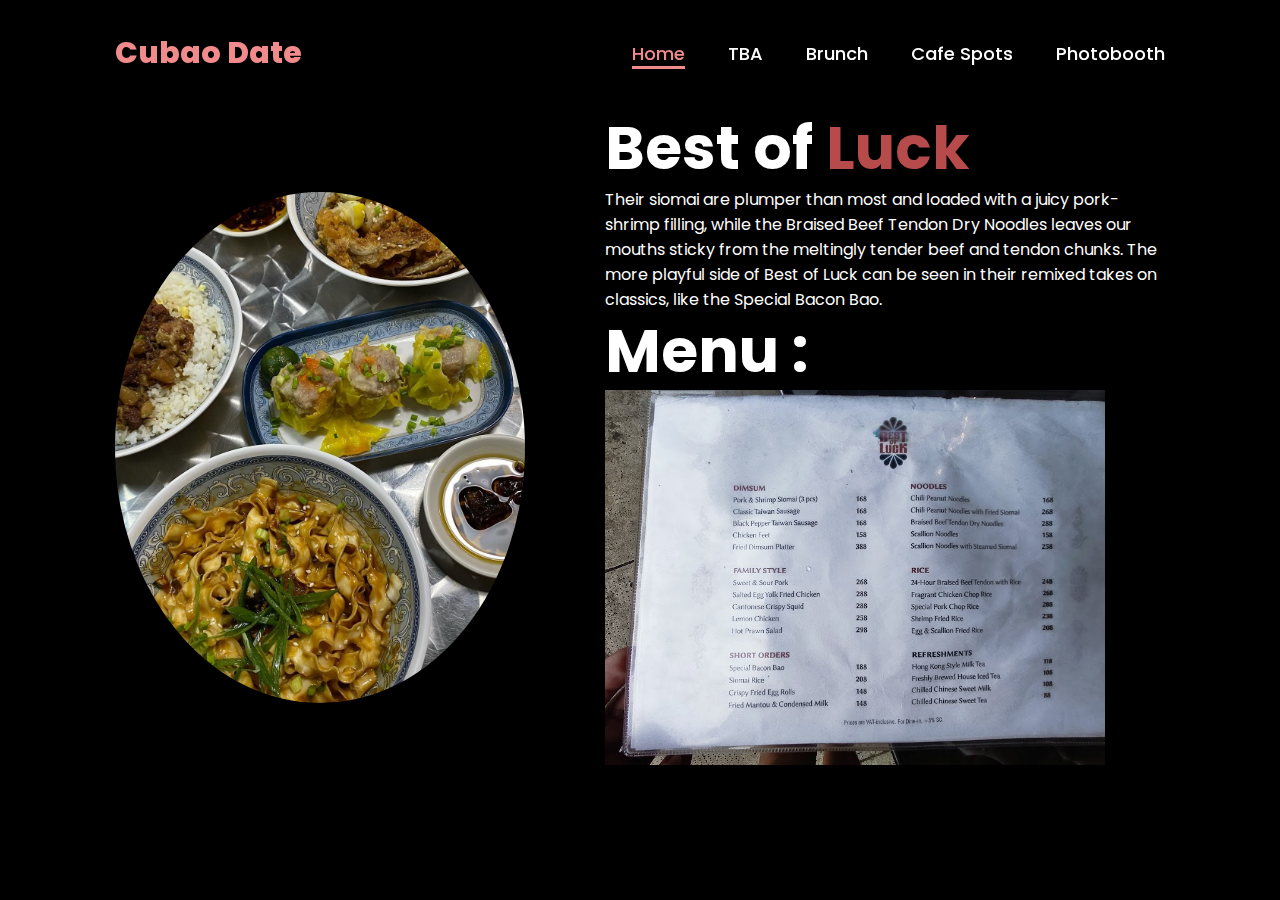
<file: Brunch.html>
<!DOCTYPE html>
<html lang="en">
    
<head>
    <meta charset="UTF-8">
    <meta name="viewport" content="width=device-width, initial-scale=1.0">
    <link rel="stylesheet" href="https://cdnjs.cloudflare.com/ajax/libs/font-awesome/6.5.2/css/all.min.css">
    <link rel="stylesheet" href="style5.css">
    <title>Brunch</title>
</head>
<body>
    <header>
        <a href="#" class="logo">Cubao Date</a>

        <nav>
            <a href="yes.html" class="active"> Home</a>
            <a href="TBA.html" >TBA</a>
            <a href="Brunch.html" >Brunch</a>
            <a href="cafe.html" >Cafe Spots</a>
            <a href="Photo.html" >Photobooth</a>
        </nav>
    </header>
    <section class="home">
        <div class="home-img">
            <img src="photo/Best-of-Luck-Cubao.jpg" alt="">
        </div>
        <div class="home-content">
            <h1>Best of  <span>Luck</span></h1>
            <p>Their siomai are plumper than most and loaded with a juicy pork-shrimp filling, while the Braised Beef Tendon Dry Noodles leaves our mouths sticky from the meltingly tender beef and tendon chunks. The more playful side of Best of Luck can be seen in their remixed takes on classics, like the Special Bacon Bao.
            </p>
            <div class="social-icons">
                <h1>
                Menu :
                </h1>
                <h3 class="menu-item">
                    <img src="photo/AWYs27zaRQPu-iWwH7OQkOzKqIbVwYEl_2MvWYmD-iyH8y7Qb8iWBSovqFN3bUWXG4zUJVVuxAXKb_xj9KMc5erXHCUdwNy8JYX6tOJi6XvZl6RDih8pzS82XK16RIzii-T1g--Qe_khN8BjOxy8k0bMwDQdgLCXTRaSiGDTh2RnJ8JSODFw.jpg" alt="Siomai"/>
                </h3>
            </div>
        </div>
    </section>
    
</body>
</html>
</file>
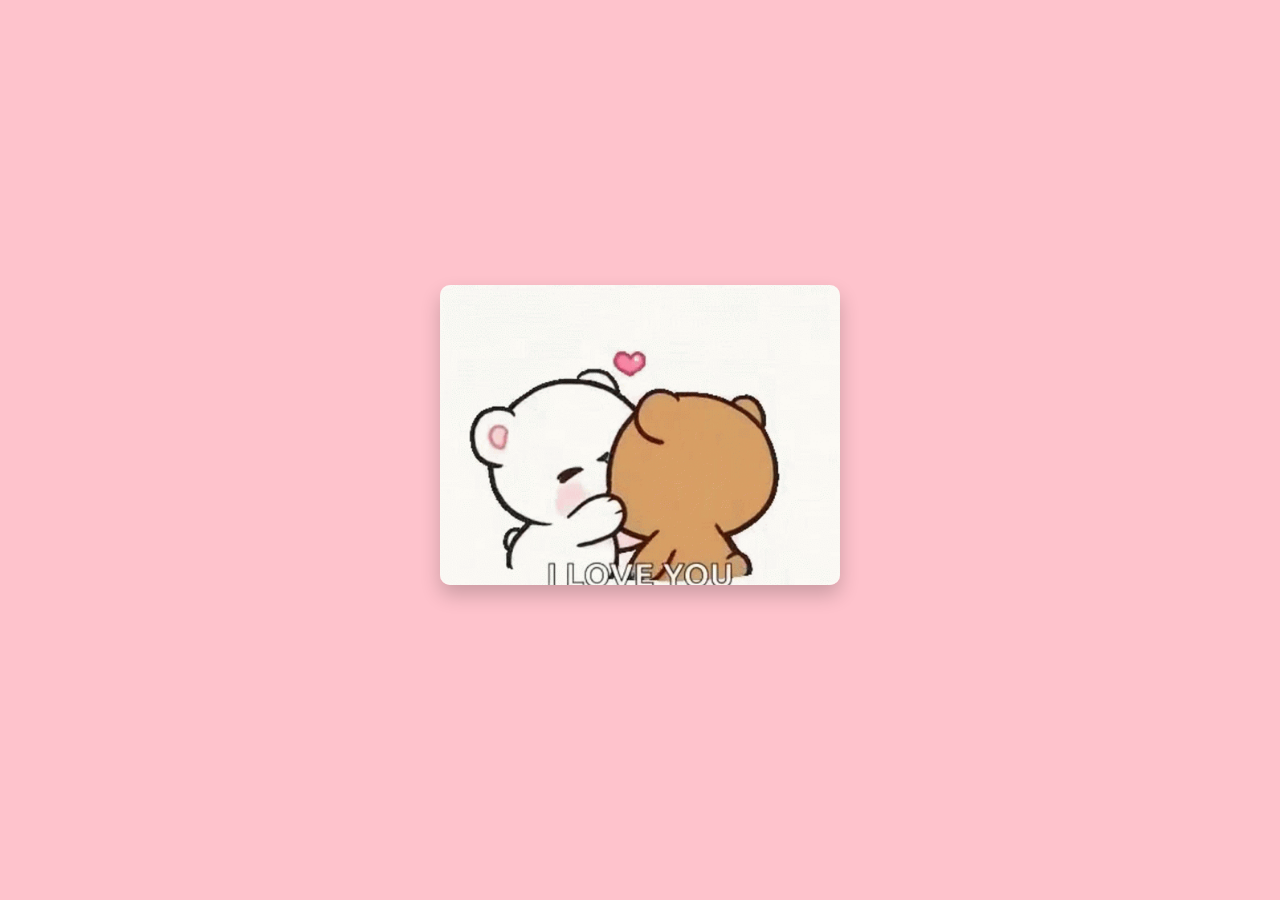
<file: kiss.html>
<!DOCTYPE html>
<html lang="en">
<head>
    <meta charset="UTF-8">
    <meta name="viewport" content="width=device-width, initial-scale=1.0">
    <title>GIF Center Page</title>
    <style>
        *{
            background-color: rgb(254, 195, 204);
        }
        body {
            font-family: 'Arial', sans-serif;
            display: flex;
            flex-direction: column;
            justify-content: center;
            align-items: center;
            height: 100vh;
            margin: 0;
            background: rgb(254, 195, 204);
        }

        .gif-container {
            width: 400px;
            height: 300px;
            margin-bottom: 30px;
            box-shadow: 0 10px 20px rgba(0,0,0,0.2);
            border-radius: 10px;
            overflow: hidden;
        }

        .nav-button {
            padding: 15px 30px;
            font-size: 18px;
            font-weight: 600;
            color: #2c3e50;
            background-color: transparent;
            border: 3px solid #2c3e50;
            border-radius: 50px;
            cursor: pointer;
            transition: all 0.3s ease;
            position: relative;
            overflow: hidden;
            text-decoration: none;
        }

        .nav-button:hover {
            background-color: #2c3e50;
            color: white;
            transform: translateY(-3px);
            box-shadow: 0 5px 15px rgba(0,0,0,0.3);
        }

        .nav-button:active {
            transform: translateY(-1px);
        }

        .nav-button::before {
            content: "";
            position: absolute;
            top: 0;
            left: -100%;
            width: 100%;
            height: 100%;
            background: linear-gradient(90deg, transparent, rgba(255,255,255,0.2), transparent);
            transition: 0.5s;
        }

        .nav-button:hover::before {
            left: 100%;
        }
    </style>
</head>
<body>
    <div class="gif-container">
        <img src="photo/i-love-you-gif-1.gif" alt="Animated illustration showing abstract colorful particles moving and connecting" style="width: 100%; height: 100%; object-fit: cover;">
    </div>
</body>
</html>
</file>
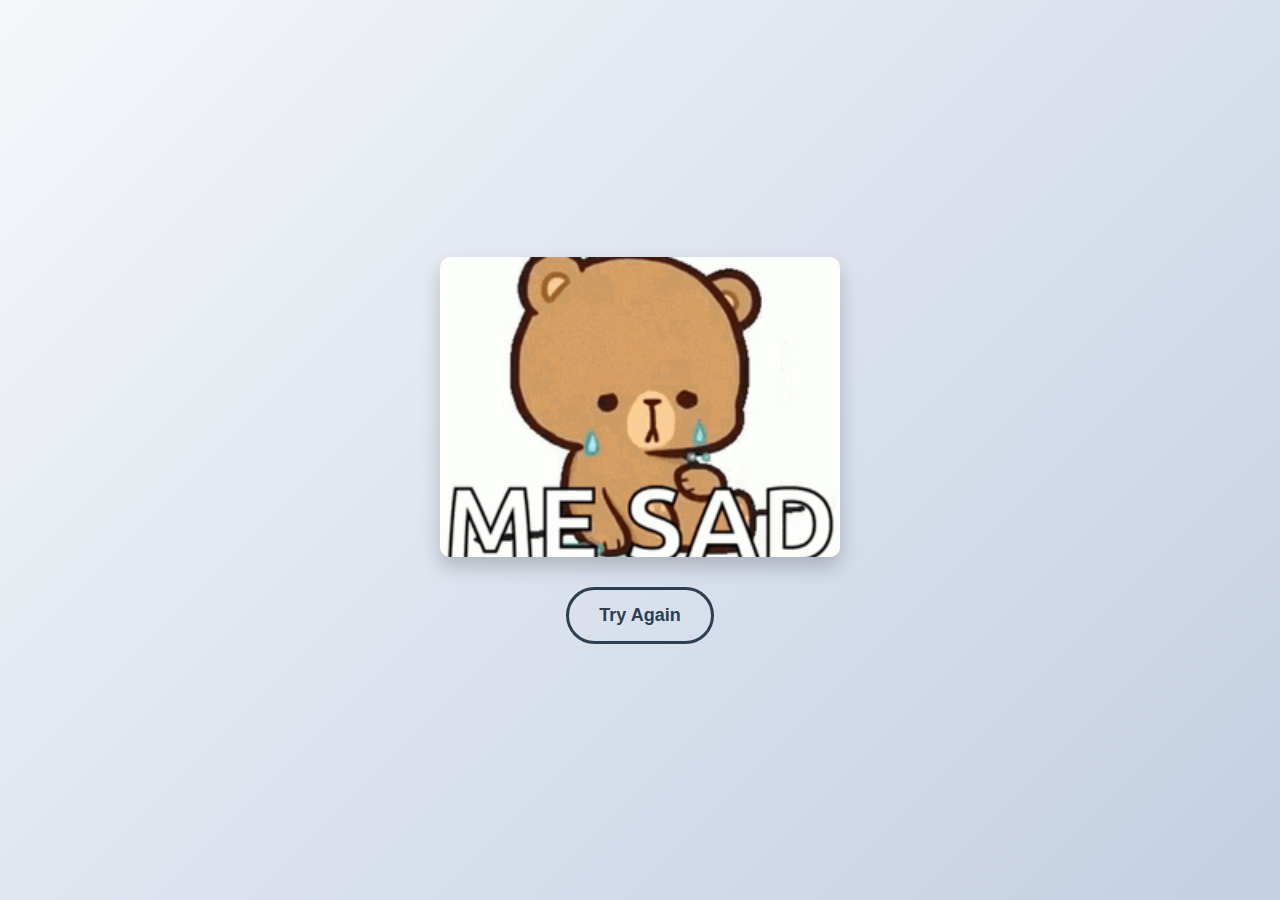
<file: no.html>
<!DOCTYPE html>
<html lang="en">
<head>
    <meta charset="UTF-8">
    <meta name="viewport" content="width=device-width, initial-scale=1.0">
    <title>GIF Center Page</title>
    <style>
        *{
            background-color: rgb(254, 195, 204);
        }
        body {
            font-family: 'Arial', sans-serif;
            display: flex;
            flex-direction: column;
            justify-content: center;
            align-items: center;
            height: 100vh;
            margin: 0;
            background: linear-gradient(135deg, #f5f7fa 0%, #c3cfe2 100%);
        }

        .gif-container {
            width: 400px;
            height: 300px;
            margin-bottom: 30px;
            box-shadow: 0 10px 20px rgba(0,0,0,0.2);
            border-radius: 10px;
            overflow: hidden;
        }

        .nav-button {
            padding: 15px 30px;
            font-size: 18px;
            font-weight: 600;
            color: #2c3e50;
            background-color: transparent;
            border: 3px solid #2c3e50;
            border-radius: 50px;
            cursor: pointer;
            transition: all 0.3s ease;
            position: relative;
            overflow: hidden;
            text-decoration: none;
        }

        .nav-button:hover {
            background-color: #2c3e50;
            color: white;
            transform: translateY(-3px);
            box-shadow: 0 5px 15px rgba(0,0,0,0.3);
        }

        .nav-button:active {
            transform: translateY(-1px);
        }

        .nav-button::before {
            content: "";
            position: absolute;
            top: 0;
            left: -100%;
            width: 100%;
            height: 100%;
            background: linear-gradient(90deg, transparent, rgba(255,255,255,0.2), transparent);
            transition: 0.5s;
        }

        .nav-button:hover::before {
            left: 100%;
        }
    </style>
</head>
<body>
    <div class="gif-container">
        <img src="photo/sad-bear-crying-emoji-ax6mr7pna5nw2za5.gif" alt="Animated illustration showing abstract colorful particles moving and connecting" style="width: 100%; height: 100%; object-fit: cover;">
    </div>

    <a href="index.html" class="nav-button">Try Again</a>

    <script>
        // Animation enhancement for the button
        document.querySelector('.nav-button').addEventListener('mouseenter', function() {
            this.style.transition = 'all 0.3s cubic-bezier(0.25, 0.46, 0.45, 0.94)';
        });

        document.querySelector('.nav-button').addEventListener('mouseleave', function() {
            this.style.transition = 'all 0.5s cubic-bezier(0.25, 0.46, 0.45, 0.94)';
        });
    </script>
</body>
</html>
</file>
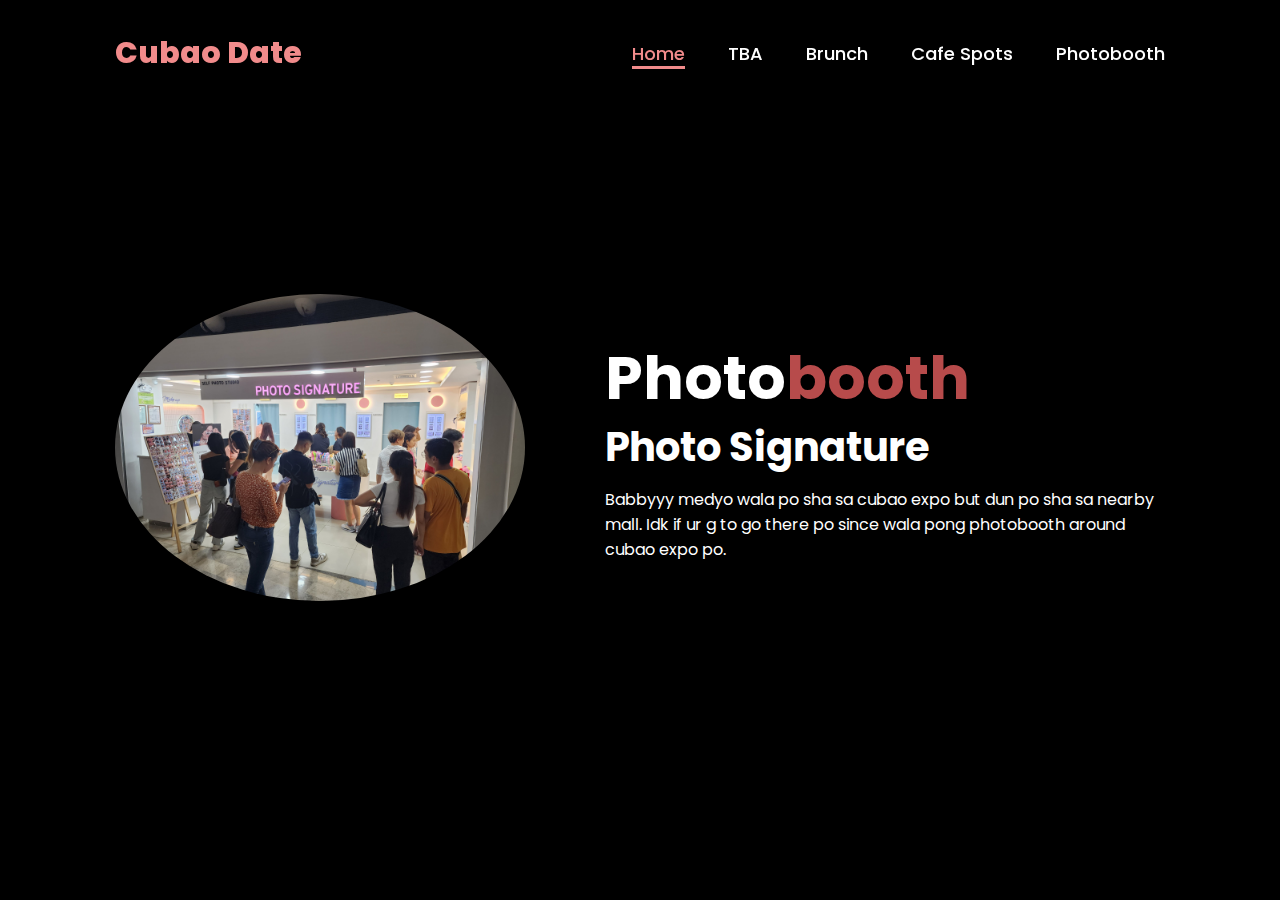
<file: Photo.html>
<!DOCTYPE html>
<html lang="en">
    
<head>
    <meta charset="UTF-8">
    <meta name="viewport" content="width=device-width, initial-scale=1.0">
    <link rel="stylesheet" href="https://cdnjs.cloudflare.com/ajax/libs/font-awesome/6.5.2/css/all.min.css">
    <link rel="stylesheet" href="style6.css">
    <title>Cafe</title>
</head>
<body>
    <header>
        <a href="#" class="logo">Cubao Date</a>

        <nav>
            <a href="yes.html" class="active"> Home</a>
            <a href="TBA.html" >TBA</a>
            <a href="Brunch.html" >Brunch</a>
            <a href="cafe.html" >Cafe Spots</a>
            <a href="Photo.html" >Photobooth</a>
        </nav>
    </header>
    <section class="home">
        <div class="home-img">
            <img src="photo/469315961_122118895604405915_937400534586571782_n.jpg" alt="">
        </div>
        <div class="home-content">
            <h1>Photo<span>booth</span></h1>
            <h3 class="typing-text">Photo Signature</h3>
            <p>
            Babbyyy medyo wala po sha sa cubao expo but dun po sha sa nearby mall. Idk if ur g to go there po since wala pong photobooth around cubao expo po.
            </p>
            <div class="social-icons">
            </div>
        </div>
    </section>
</body>
</html>
</file>
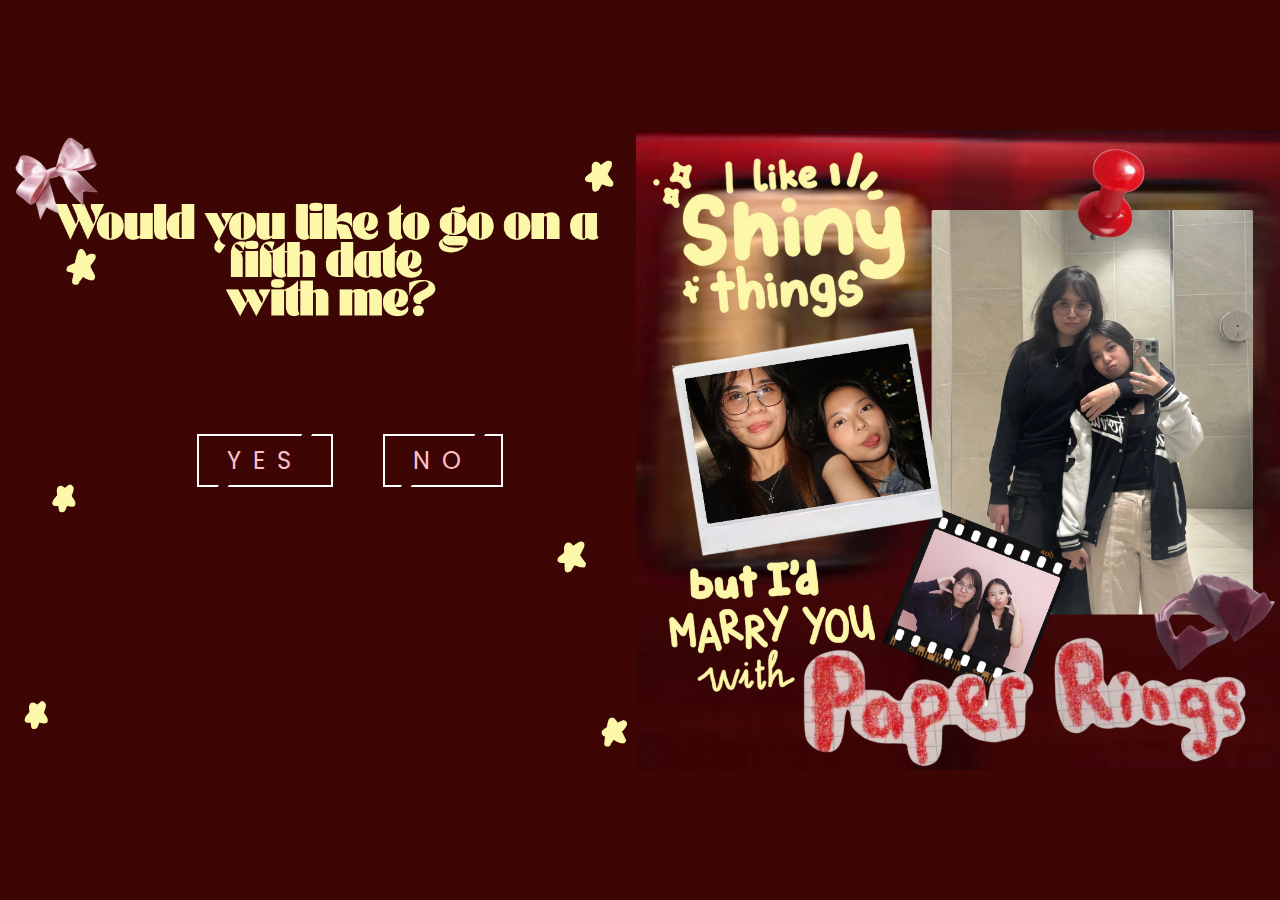
<file: question.html>
<!DOCTYPE html>
<html lang="en">
<head>
    <meta charset="UTF-8">
    <meta name="viewport" content="width=device-width, initial-scale=1.0">
    <link rel="stylesheet" href="style2.css">
    <title>Date Question </title>
    <style>
        /* Reset default margin and padding */
        body, html {
            margin: 0;
            padding: 0;
            height: 100%; /* Full height */
        }

        /* Background image styling */
        body {
            background-image: url(photo/QUESTION.png); /* Replace with your image path */
            background-size:contain; /* Cover the entire viewport */
            background-position: center; /* Center the image */
            background-repeat: no-repeat; /* Prevent the image from repeating */
            background-color: #3d0605;
            color: white; /* Text color */
            display: flex; /* Use flexbox for centering content */
            justify-content: center; /* Center horizontally */
            align-items: center; /* Center vertically */
            text-align: center; /* Center text */
        }

    </style>
</head>
<body>
    <div class="yes">
        <a href="yes.html"style="--clr:#1e9bff"><span>Yes</span><i></i></a>
    </div>
    <div class="no">
        <a href="no.html"style="--clr:#ff1e1e"><span>No</span><i></i></a>
    </div>
</body>
</html>
</file>
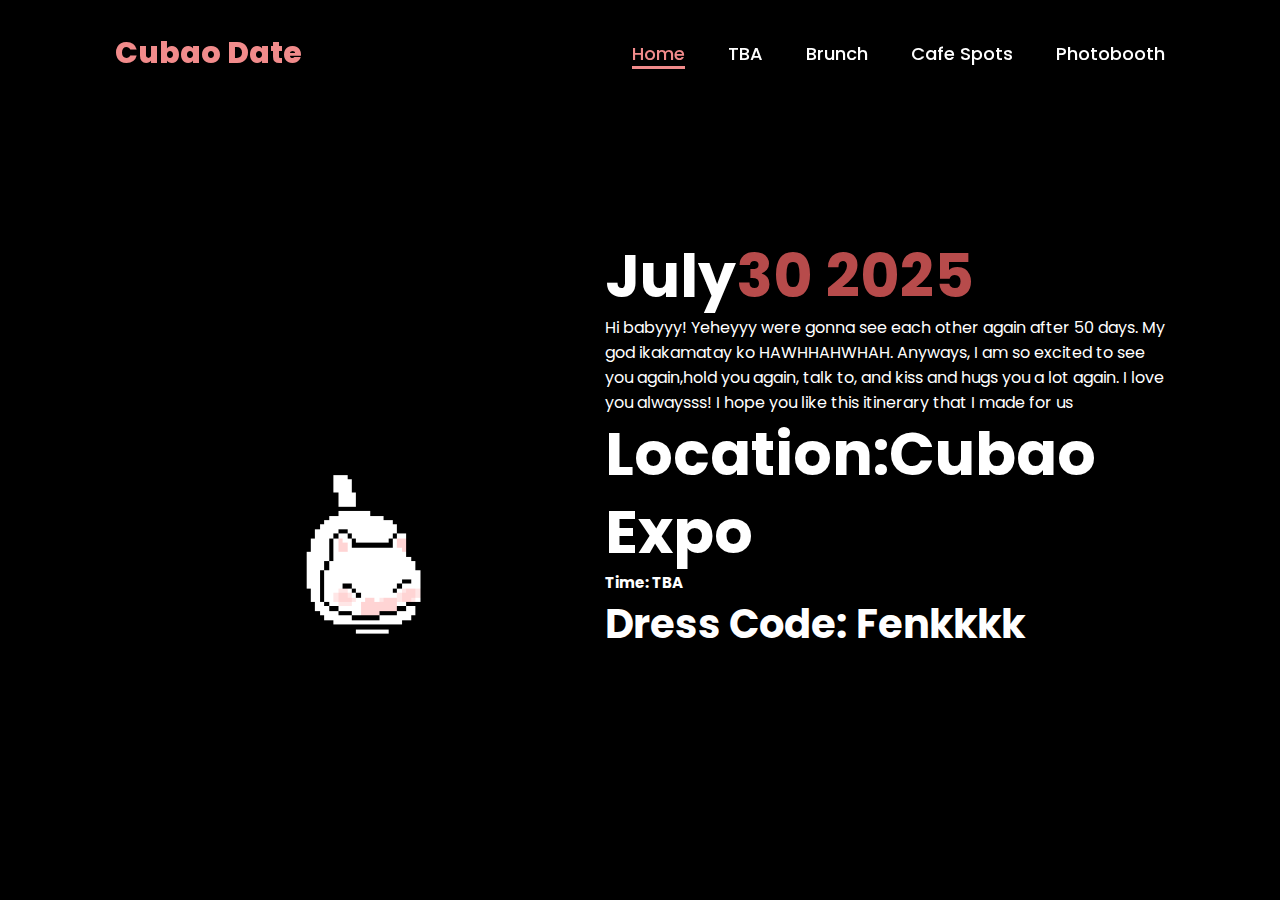
<file: TBA.html>
<!DOCTYPE html>
<html lang="en">
    
<head>
    <meta charset="UTF-8">
    <meta name="viewport" content="width=device-width, initial-scale=1.0">
    <link rel="stylesheet" href="https://cdnjs.cloudflare.com/ajax/libs/font-awesome/6.5.2/css/all.min.css">
    <link rel="stylesheet" href="style5.css">
    <title>Setting</title>
</head>
<body>
    <header>
        <a href="#" class="logo">Cubao Date</a>

        <nav>
            <a href="yes.html" class="active"> Home</a>
            <a href="TBA.html" >TBA</a>
            <a href="Brunch.html" >Brunch</a>
            <a href="cafe.html" >Cafe Spots</a>
            <a href="Photo.html" >Photobooth</a>
        </nav>
    </header>
    <section class="home">
        <div class="home-img">
            <img src="photo/mewmew.gif" alt="">
        </div>
        <div class="home-content">
            <h1>July<span>30 2025</span></h1>
            <p>Hi babyyy! Yeheyyy were gonna see each other again after 50 days. My god ikakamatay ko HAWHHAHWHAH. Anyways, I am so excited to see you again,hold you again, talk to, and kiss and hugs you a lot again. I love you alwaysss! I hope you like this itinerary that I made for us
            </p>
            <div class="social-icons">
                <h1>
                Location:Cubao Expo
                </h1>
                <h2>Time: TBA</h2>
                <h3>Dress Code: Fenkkkk</h3>
            </div>
        </div>
    </section>
</body>
</html>
</file>
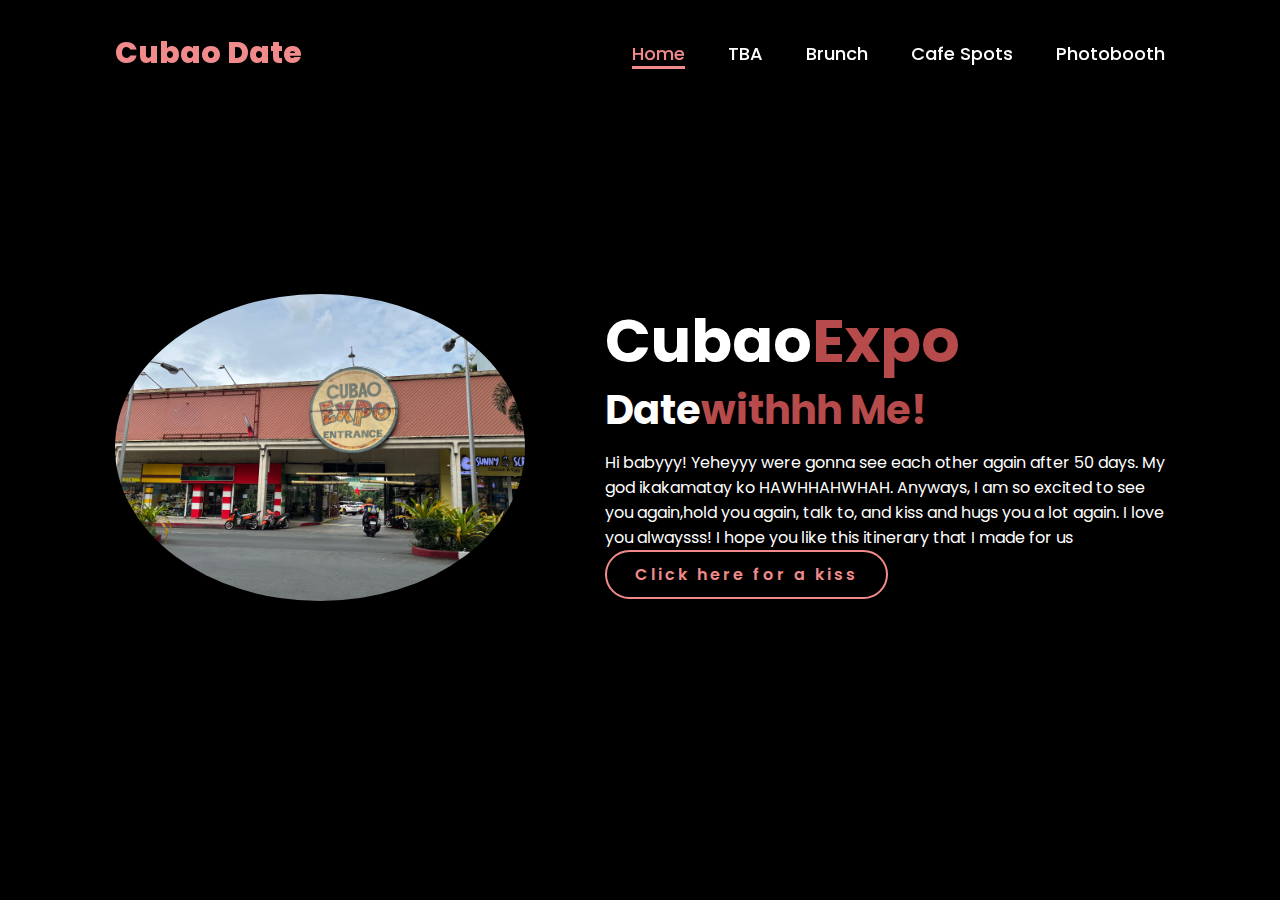
<file: yes.html>
<!DOCTYPE html>
<html lang="en">
    
<head>
    <meta charset="UTF-8">
    <meta name="viewport" content="width=device-width, initial-scale=1.0">
    <link rel="stylesheet" href="https://cdnjs.cloudflare.com/ajax/libs/font-awesome/6.5.2/css/all.min.css">
    <link rel="stylesheet" href="style3.css">
    <title>Itinerary</title>
</head>
<body>
    <header>
        <a href="#" class="logo">Cubao Date</a>

        <nav>
            <a href="yes.html" class="active"> Home</a>
            <a href="TBA.html" >TBA</a>
            <a href="Brunch.html" >Brunch</a>
            <a href="cafe.html" >Cafe Spots</a>
            <a href="Photo.html" >Photobooth</a>
        </nav>
    </header>
    <section class="home">
        <div class="home-img">
            <img src="photo/main.jpg" alt="">
        </div>
        <div class="home-content">
            <h1>Cubao<span>Expo</span></h1>
            <h3 class="typing-text">Date<span></span></h3>
            <p>Hi babyyy! Yeheyyy were gonna see each other again after 50 days. My god ikakamatay ko HAWHHAHWHAH. Anyways, I am so excited to see you again,hold you again, talk to, and kiss and hugs you a lot again. I love you alwaysss! I hope you like this itinerary that I made for us
            </p>
            <div class="social-icons">
            </div>
            <a href="kiss.html" class="btn">Click here for a kiss</a>
        </div>
    </section>
</body>
</html>
</file>
<file: style5.css>
@import url('https://fonts.googleapis.com/css2?family=Poppins:wght@100;200;300;400;500;600&display=swap');

*{
    margin: 0;
    padding: 0;
    box-sizing: border-box;
    text-decoration: none;
    border: none;
    outline: none;
    font-family: 'Poppins', sans-serif;
}

html{
    font-size: 62.5%;
}

body{
    width: 100%;
    height: 100vh;
    overflow-x: hidden;
    background-color: rgb(2, 63, 64);
    color: white;
}

header{
    margin-top: 20px;
    position: fixed;
    top: 0;
    left: 0;
    width: 100%;
    padding: 1rem 9%;
    background-color: transparent;
    filter: drop-shadow(10px);
    display: flex;
    justify-content: space-between;
    align-items: center;
    z-index: 100;
}

.logo{
    font-size: 3rem;
    color: #f18b8b;
    font-weight: 800;
    cursor: pointer;
    transition: 0.5s ease;
}

.logo:hover{
    transform: scale(1.1);
}

nav a{
    font-size: 1.8rem;
    color: white;
    margin-left: 4rem;
    font-weight: 500;
    transition: 0.3s ease;
    border-bottom: 3px solid transparent;
}

nav a:hover,
nav a.active{
    color: #f18b8b;
    border-bottom: 3px solid #f18b8b;
}

@media(max-width:995px){
    nav{
        position: absolute;
        display: none;
        top: 0;
        right: 0;
        width: 40%;
        border-left: 3px solid #f18b8b;
        border-bottom: 3px solid #f18b8b;
        border-bottom-left-radius: 2rem;
        padding: 1rem solid;
        background-color: #161616;
        border-top: 0.1rem solid rgba(0,0,0,0.1);
    }

    nav.active{
        display: block;
    }

    nav a{
        display: block;
        font-size: 2rem;
        margin: 3rem 0;
    }

    nav a:hover,
    nav a.active{
        padding: 1rem;
        border-radius: 0.5rem;
        border-bottom: 0.5rem solid #f18b8b;
    }
}

section{
    min-height: 100vh;
    padding: 5rem 9% 5rem;
}

.home{
    display: flex;
    justify-content: center;
    align-items: center;
    gap: 8rem;
    background-color: black;
}

.home .home-content h1{
    font-size: 6rem;
    font-weight: 700;
    line-height: 1.3;
}

span{
    color: #b74b4b;
}

.home-content h3{
    font-size: 4rem;
    margin-bottom: 1rem;
    font-weight: 700;
}

.home-content p{
    font-size: 1.6rem;
}

.home-img{
    border-radius: 50%;
}

.home-img img{
    position: relative;
    width: 32vw;
    border-radius: 50%;
    box-shadow: 0 0 25px solid #f18b8b;
    cursor: pointer;
    transition: 0.2s linear;
}

.home-img img:hover{
    font-size: 1.8rem;
    font-weight: 500;
}

.social-icons a{
    display: inline-flex;
    justify-content: center;
    align-items: center;
    width: 4rem;
    height: 4rem;
    background-color: transparent;
    border: 0.2rem solid #f18b8b;
    font-size: 2rem;
    border-radius: 50%;
    margin: 3rem 1.5rem 3rem 0;
    transition: 0.3s ease;
    color: #f18b8b;
}

.social-icons a:hover{
    color: black;
    transform: scale(1.3) translateY(-5px);
    background-color: #f18b8b;
    box-shadow: 0  0 25px #f18b8b;
}

.btn{
    display: inline-block;
    padding: 1rem 2.8rem;
    background-color: black;
    border-radius: 4rem;
    font-size: 1.6rem;
    color: #f18b8b;
    letter-spacing: 0.3rem;
    font-weight: 600;
    border: 2px solid #f18b8b;
    transition: 0.3s ease;
    cursor: pointer;
}

.btn:hover{
    transform: scale3d(1.03);
    background-color: #f18b8b;
    color: black;
    box-shadow: 0 0 25px #f18b8b;
}

.typing-text{
    font-size: 34px;
    font-weight: 600;
    min-width: 280px;
}

.typing-text span{
    position: relative;
}

.typing-text span::before{
    content: "withhh Me!";
    color: #b74b4b;
    animation: words 20s infinite;
}

.typing-text span::after{
    content: "";
    background-color: black;
    position: absolute;
    width: calc(100% + 8px);
    height: 100%;
    border-left: 3px solid black;
    right: -8;
    animation: cursor 0.6s infinite;
}

@keyframes cursor{
    to{
        border-left: 3px solid #f18b8b;
    }
}

@keyframes words{
    0%, 20%{
        content: "2025";
    }
    21%, 40%{
        content: "2025";
    }
    41%, 60%{
        content: "2025";
    }
    61%, 80%{
        content: "2025!";
    }
    81%, 100%{
        content: "2025";
    }
}

@media (max-width: 1000px){
    .home{
        gap: 4rem;
    }
}

@media(max-width:995px){
    .home{
        flex-direction: column;
        margin: 5rem 4rem;
    }

    .home .home-content h3{
        font-size: 2.5rem;
    }

    .home-content h1{
        font-size: 5rem;
    }

    .home-img img{
        width: 70vw;
        margin-top: 4rem;
    }
}

.menu-item img {
        width: 500px;
        height: auto;
        }
</file>
<file: style6.css>
@import url('https://fonts.googleapis.com/css2?family=Poppins:wght@100;200;300;400;500;600&display=swap');

*{
    margin: 0;
    padding: 0;
    box-sizing: border-box;
    text-decoration: none;
    border: none;
    outline: none;
    font-family: 'Poppins', sans-serif;
}

html{
    font-size: 62.5%;
}

body{
    width: 100%;
    height: 100vh;
    overflow-x: hidden;
    background-color: rgb(2, 63, 64);
    color: white;
}

header{
    margin-top: 20px;
    position: fixed;
    top: 0;
    left: 0;
    width: 100%;
    padding: 1rem 9%;
    background-color: transparent;
    filter: drop-shadow(10px);
    display: flex;
    justify-content: space-between;
    align-items: center;
    z-index: 100;
}

.logo{
    font-size: 3rem;
    color: #f18b8b;
    font-weight: 800;
    cursor: pointer;
    transition: 0.5s ease;
}

.logo:hover{
    transform: scale(1.1);
}

nav a{
    font-size: 1.8rem;
    color: white;
    margin-left: 4rem;
    font-weight: 500;
    transition: 0.3s ease;
    border-bottom: 3px solid transparent;
}

nav a:hover,
nav a.active{
    color: #f18b8b;
    border-bottom: 3px solid #f18b8b;
}

@media(max-width:995px){
    nav{
        position: absolute;
        display: none;
        top: 0;
        right: 0;
        width: 40%;
        border-left: 3px solid #f18b8b;
        border-bottom: 3px solid #f18b8b;
        border-bottom-left-radius: 2rem;
        padding: 1rem solid;
        background-color: #161616;
        border-top: 0.1rem solid rgba(0,0,0,0.1);
    }

    nav.active{
        display: block;
    }

    nav a{
        display: block;
        font-size: 2rem;
        margin: 3rem 0;
    }

    nav a:hover,
    nav a.active{
        padding: 1rem;
        border-radius: 0.5rem;
        border-bottom: 0.5rem solid #f18b8b;
    }
}

section{
    min-height: 100vh;
    padding: 5rem 9% 5rem;
}

.home{
    display: flex;
    justify-content: center;
    align-items: center;
    gap: 8rem;
    background-color: black;
}

.home .home-content h1{
    font-size: 6rem;
    font-weight: 700;
    line-height: 1.3;
}

span{
    color: #b74b4b;
}

.home-content h3{
    font-size: 4rem;
    margin-bottom: 1rem;
    font-weight: 700;
}

.home-content p{
    font-size: 1.6rem;
}

.home-img{
    border-radius: 50%;
}

.home-img img{
    position: relative;
    width: 32vw;
    border-radius: 50%;
    box-shadow: 0 0 25px solid #f18b8b;
    cursor: pointer;
    transition: 0.2s linear;
}

.home-img img:hover{
    font-size: 1.8rem;
    font-weight: 500;
}

.social-icons a{
    display: inline-flex;
    justify-content: center;
    align-items: center;
    width: 4rem;
    height: 4rem;
    background-color: transparent;
    border: 0.2rem solid #f18b8b;
    font-size: 2rem;
    border-radius: 50%;
    margin: 3rem 1.5rem 3rem 0;
    transition: 0.3s ease;
    color: #f18b8b;
}

.social-icons a:hover{
    color: black;
    transform: scale(1.3) translateY(-5px);
    background-color: #f18b8b;
    box-shadow: 0  0 25px #f18b8b;
}

.btn{
    display: inline-block;
    padding: 1rem 2.8rem;
    background-color: black;
    border-radius: 4rem;
    font-size: 1.6rem;
    color: #f18b8b;
    letter-spacing: 0.3rem;
    font-weight: 600;
    border: 2px solid #f18b8b;
    transition: 0.3s ease;
    cursor: pointer;
}

.btn:hover{
    transform: scale3d(1.03);
    background-color: #f18b8b;
    color: black;
    box-shadow: 0 0 25px #f18b8b;
}

.typing-text{
    font-size: 34px;
    font-weight: 600;
    min-width: 280px;
}

.typing-text span{
    position: relative;
}

.typing-text span::before{
    content: "withhh Me!";
    color: #b74b4b;
    animation: words 20s infinite;
}

.typing-text span::after{
    content: "";
    background-color: black;
    position: absolute;
    width: calc(100% + 8px);
    height: 100%;
    border-left: 3px solid black;
    right: -8;
    animation: cursor 0.6s infinite;
}

@keyframes cursor{
    to{
        border-left: 3px solid #f18b8b;
    }
}

@keyframes words{
    0%, 20%{
        content: "2025";
    }
    21%, 40%{
        content: "2025";
    }
    41%, 60%{
        content: "2025";
    }
    61%, 80%{
        content: "2025!";
    }
    81%, 100%{
        content: "2025";
    }
}

@media (max-width: 1000px){
    .home{
        gap: 4rem;
    }
}

@media(max-width:995px){
    .home{
        flex-direction: column;
        margin: 5rem 4rem;
    }

    .home .home-content h3{
        font-size: 2.5rem;
    }

    .home-content h1{
        font-size: 5rem;
    }

    .home-img img{
        width: 70vw;
        margin-top: 4rem;
    }
}
</file>
<file: style2.css>
@import url(https://fonts.googleapis.com/css2?family=Poppins:wght@300;400;500;600;700;800;900&display=swap);
*
{
    margin: 0;
    padding: 0;
    box-sizing: border-box;
    font-family: Poppins, sans-serif;
    color: pink;
}

body{
    display: flex;
    justify-content: center;
    align-items: center;
    min-height: 100vh;
    background: #3d0605;
    flex-direction: row;
    gap: 50px;
}

.yes, .no{
    position: relative;
   right: 290px;
    top: 10px;
}

a{
    position: relative;
    background-color: #fff;
    color: black;
    text-decoration: none;
    text-transform: uppercase;
    font-size: 1.5em;
    letter-spacing: 0.5em;
    font-weight: 400;
    padding: 10px 30px;
    transition: 0.5s;
}

a:hover{
    background: var(--clr);
    letter-spacing: 0.25em;
    box-shadow: 0 0 35px var(--clr);
}

a:before{
    content: '';
    position: absolute;
    inset: 2px;
    background: #3d0605;
}

a span{
    position: relative;
    z-index: 1;
    
}

a i{
    position: absolute;
    inset: 0;
    display: block;
}

a i::before{
    content: '' ;
    position: absolute;
    top: 0;
    left: 80%;
    width: 10px;
    height: 4px;
    background: #3d0605;
    transform: translateX(-50%) skewX(325deg);
}

a:hover i::before{
    width: 20px;
    left: 20%;
}

a i::after{
    content: '';
    position: absolute;
    bottom: 0;
    left: 20%;
    width: 10px;
    height: 4px;
    background: #3d0605;
    transform: translateX(-50%) skewX(325deg);
    transition: 0.5s;
}

a:hover i::after{
    width: 20px;
    left: 80%;
}
</file>
<file: style3.css>
@import url('https://fonts.googleapis.com/css2?family=Poppins:wght@100;200;300;400;500;600&display=swap');

*{
    margin: 0;
    padding: 0;
    box-sizing: border-box;
    text-decoration: none;
    border: none;
    outline: none;
    font-family: 'Poppins', sans-serif;
}

html{
    font-size: 62.5%;
}

body{
    width: 100%;
    height: 100vh;
    overflow-x: hidden;
    background-color: rgb(2, 63, 64);
    color: white;
}

header{
    margin-top: 20px;
    position: fixed;
    top: 0;
    left: 0;
    width: 100%;
    padding: 1rem 9%;
    background-color: transparent;
    filter: drop-shadow(10px);
    display: flex;
    justify-content: space-between;
    align-items: center;
    z-index: 100;
}

.logo{
    font-size: 3rem;
    color: #f18b8b;
    font-weight: 800;
    cursor: pointer;
    transition: 0.5s ease;
}

.logo:hover{
    transform: scale(1.1);
}

nav a{
    font-size: 1.8rem;
    color: white;
    margin-left: 4rem;
    font-weight: 500;
    transition: 0.3s ease;
    border-bottom: 3px solid transparent;
}

nav a:hover,
nav a.active{
    color: #f18b8b;
    border-bottom: 3px solid #f18b8b;
}

@media(max-width:995px){
    nav{
        position: absolute;
        display: none;
        top: 0;
        right: 0;
        width: 40%;
        border-left: 3px solid #f18b8b;
        border-bottom: 3px solid #f18b8b;
        border-bottom-left-radius: 2rem;
        padding: 1rem solid;
        background-color: #161616;
        border-top: 0.1rem solid rgba(0,0,0,0.1);
    }

    nav.active{
        display: block;
    }

    nav a{
        display: block;
        font-size: 2rem;
        margin: 3rem 0;
    }

    nav a:hover,
    nav a.active{
        padding: 1rem;
        border-radius: 0.5rem;
        border-bottom: 0.5rem solid #f18b8b;
    }
}

section{
    min-height: 100vh;
    padding: 5rem 9% 5rem;
}

.home{
    display: flex;
    justify-content: center;
    align-items: center;
    gap: 8rem;
    background-color: black;
}

.home .home-content h1{
    font-size: 6rem;
    font-weight: 700;
    line-height: 1.3;
}

span{
    color: #b74b4b;
}

.home-content h3{
    font-size: 4rem;
    margin-bottom: 1rem;
    font-weight: 700;
}

.home-content p{
    font-size: 1.6rem;
}

.home-img{
    border-radius: 50%;
}

.home-img img{
    position: relative;
    width: 32vw;
    border-radius: 50%;
    box-shadow: 0 0 25px solid #f18b8b;
    cursor: pointer;
    transition: 0.2s linear;
}

.home-img img:hover{
    font-size: 1.8rem;
    font-weight: 500;
}

.social-icons a{
    display: inline-flex;
    justify-content: center;
    align-items: center;
    width: 4rem;
    height: 4rem;
    background-color: transparent;
    border: 0.2rem solid #f18b8b;
    font-size: 2rem;
    border-radius: 50%;
    margin: 3rem 1.5rem 3rem 0;
    transition: 0.3s ease;
    color: #f18b8b;
}

.social-icons a:hover{
    color: black;
    transform: scale(1.3) translateY(-5px);
    background-color: #f18b8b;
    box-shadow: 0  0 25px #f18b8b;
}

.btn{
    display: inline-block;
    padding: 1rem 2.8rem;
    background-color: black;
    border-radius: 4rem;
    font-size: 1.6rem;
    color: #f18b8b;
    letter-spacing: 0.3rem;
    font-weight: 600;
    border: 2px solid #f18b8b;
    transition: 0.3s ease;
    cursor: pointer;
}

.btn:hover{
    transform: scale3d(1.03);
    background-color: #f18b8b;
    color: black;
    box-shadow: 0 0 25px #f18b8b;
}

.typing-text{
    font-size: 34px;
    font-weight: 600;
    min-width: 280px;
}

.typing-text span{
    position: relative;
}

.typing-text span::before{
    content: "withhh Me!";
    color: #b74b4b;
    animation: words 20s infinite;
}

.typing-text span::after{
    content: "";
    background-color: black;
    position: absolute;
    width: calc(100% + 8px);
    height: 100%;
    border-left: 3px solid black;
    right: -8;
    animation: cursor 0.6s infinite;
}

@keyframes cursor{
    to{
        border-left: 3px solid #f18b8b;
    }
}

@keyframes words{
    0%, 20%{
        content: "withhh Me!";
    }
    21%, 40%{
        content: "and youu!";
    }
    41%, 60%{
        content: "yehey";
    }
    61%, 80%{
        content: "with hugggs!";
    }
    81%, 100%{
        content: "and kisses!";
    }
}

@media (max-width: 1000px){
    .home{
        gap: 4rem;
    }
}

@media(max-width:995px){
    .home{
        flex-direction: column;
        margin: 5rem 4rem;
    }

    .home .home-content h3{
        font-size: 2.5rem;
    }

    .home-content h1{
        font-size: 5rem;
    }

    .home-img img{
        width: 70vw;
        margin-top: 4rem;
    }
}
</file>
